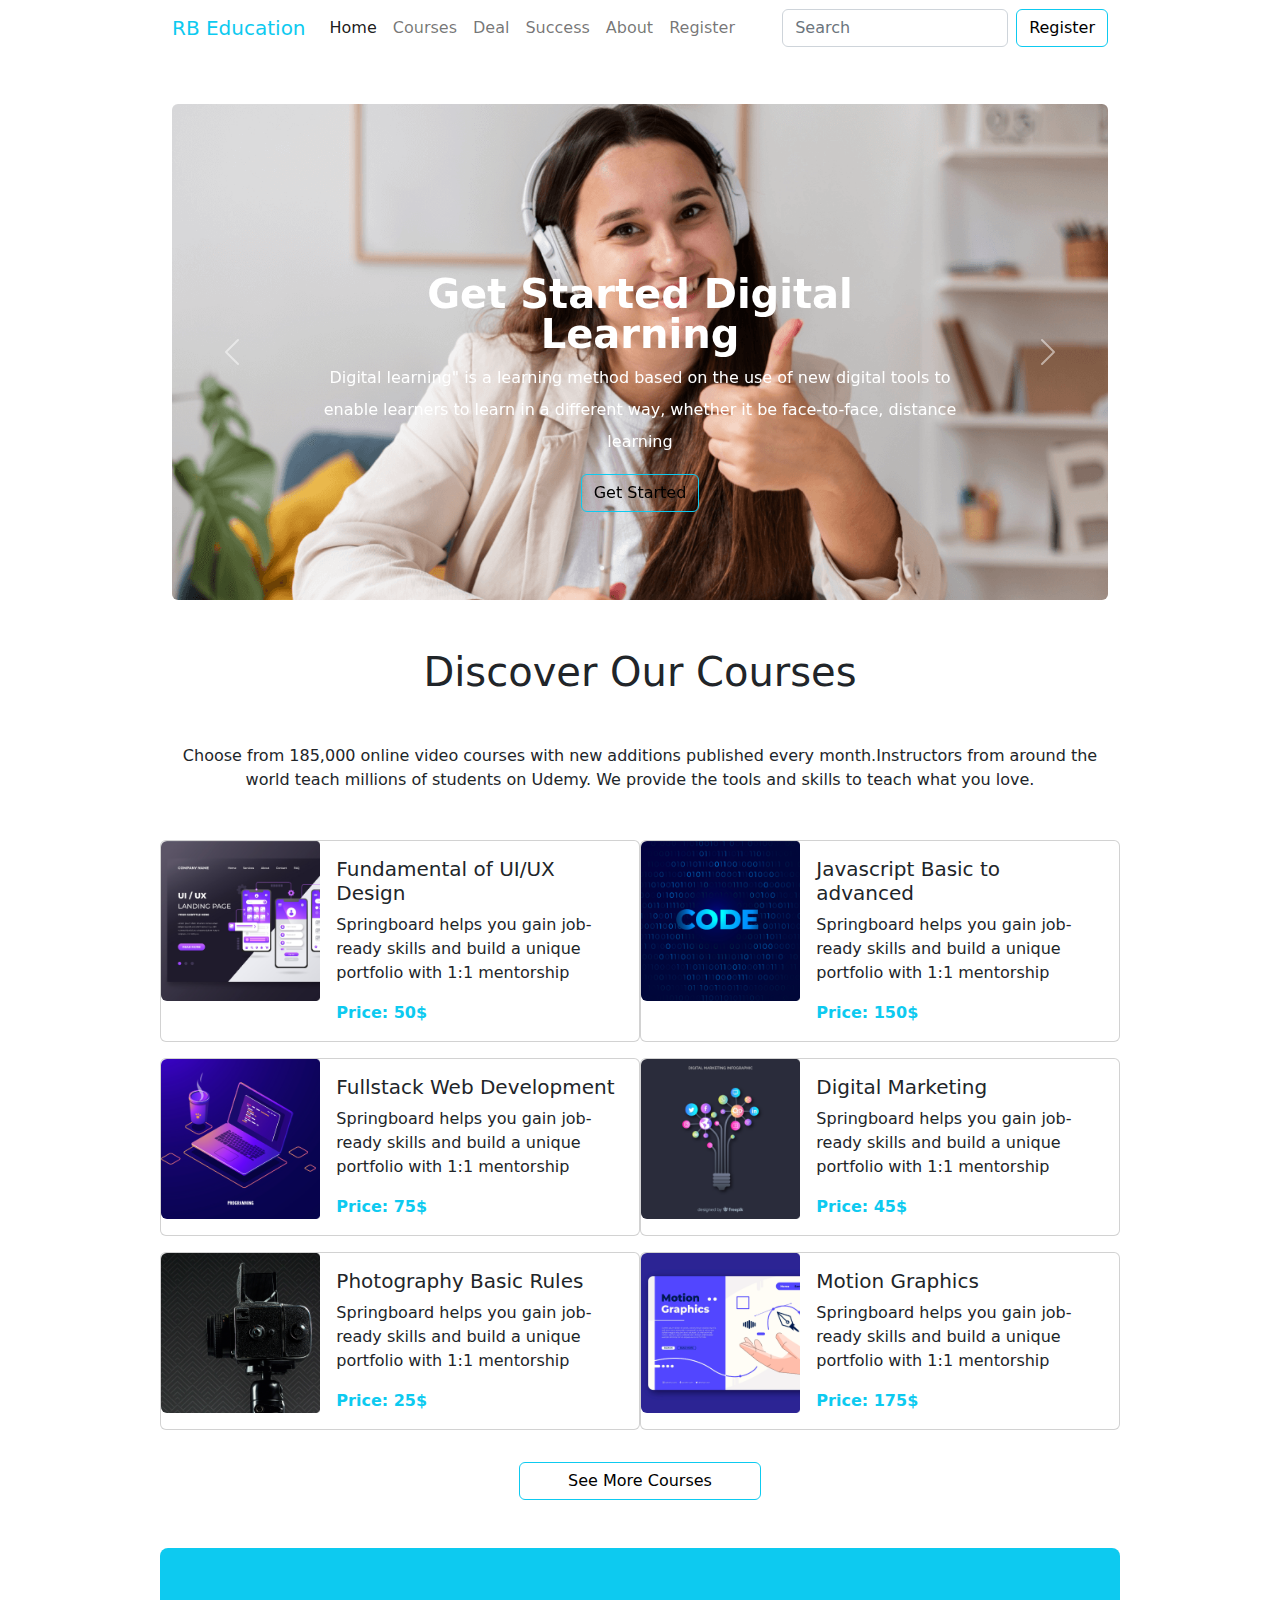
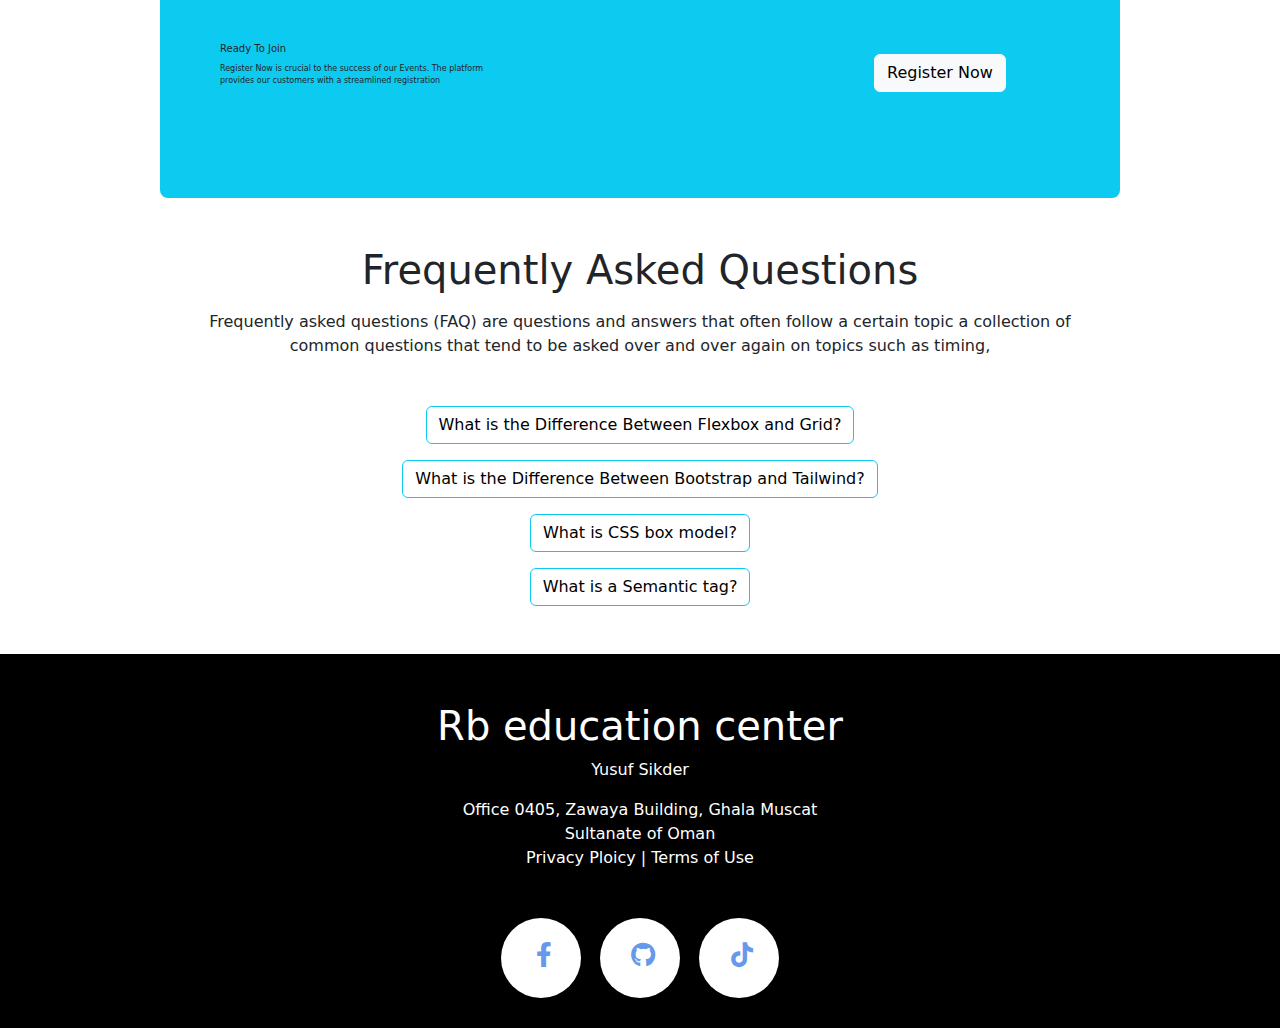
<file: index.html>
<!DOCTYPE html>
<html lang="en">
<head>
    <meta charset="UTF-8">
    <meta http-equiv="X-UA-Compatible" content="IE=edge">
    <meta name="viewport" content="width=device-width, initial-scale=1.0">
    <title>Rb education center</title>
   <!-- 
        all link is here 
    -->
    <link rel="stylesheet" href="css/style.css">
    <link rel="stylesheet" href="css/all.min.css">
    <link rel="stylesheet" href="css/bootstrap.min.css">
</head>
<body>
    <!-- 
        nav bar home manue start
     -->
     <header>
    <nav class="navbar navbar-expand-lg bg-white">
        <div class="container-fluid w-75">
          <a class="navbar-brand text-info" href="index.html">RB Education</a>
          <button class="navbar-toggler" type="button" data-bs-toggle="collapse" data-bs-target="#navbarSupportedContent" aria-controls="navbarSupportedContent" aria-expanded="false" aria-label="Toggle navigation">
            <span class="navbar-toggler-icon"></span>
          </button>
          <div class="collapse navbar-collapse" id="navbarSupportedContent">
            <ul class="navbar-nav me-auto mb-2 mb-lg-0">
              <li class="nav-item">
                <a class="nav-link active" aria-current="page" href="#">Home</a>
              </li>
              <li class="nav-item">
                <a class="nav-link" href="#">Courses</a>
              </li>
              <li class="nav-item">
                <a class="nav-link" href="#">Deal</a>
              </li>
              <li class="nav-item">
                <a class="nav-link" href="#">Success</a>
              </li>
              <li class="nav-item">
                <a class="nav-link" href="#">About</a>
              </li>
              <li class="nav-item">
                <a class="nav-link" href="#">Register</a>
              </li>
            </ul>
            <form class="d-flex" role="search">
              <input class="form-control me-2" type="search" placeholder="Search" aria-label="Search">
              <a class="btn btn-outline-info text-black" type="submit" href="register.html">Register</a>
            </form>
          </div>
        </div>
      </nav>
      </header>
      <!-- 
        nav bar home manue end
     -->

     <!-- 
        slider code start here
      -->
      <main>
     <div id="carouselExampleCaptions" class="carousel slide carousel-fade container-fluid w-75 mt-5" data-bs-ride="false">
        <div class="carousel-inner">
          <div class="carousel-item active">
            <img src="img/cover/cover-1.png" class="d-block w-100 rounded img-eft" alt="cover-1">
            <div class="carousel-caption d-none d-md-block">
              <h1 class="fw-bolder lh-1">Get Started Digital <br> Learning</h1>
              <p class="lh-lg">Digital learning" is a learning method based on the use of new digital tools to enable learners to learn in a different way, whether it be face-to-face, distance learning</p>
              <a class="btn btn-outline-info text-black mb-5" type="submit" href="register.html">Get Started</a>
            </div>
          </div>
          <div class="carousel-item">
            <img src="img/cover/rsz_cover-2.jpg" class="d-block w-100 rounded" alt="rsz_cover-2">
            <div class="carousel-caption d-none d-md-block">
              <h1 class="fw-bolder lh-1">Get Started Digital <br> Learning</h1>
              <p class="lh-lg">Digital learning" is a learning method based on the use of new digital tools to enable learners to learn in a different way, whether it be face-to-face, distance learning</p>
              <a class="btn btn-outline-info text-black mb-5" type="submit" href="register.html">Get Started</a>
            </div>
          </div>
          <div class="carousel-item">
            <img src="img/cover/rsz_12cover-3.jpg" class="d-block w-100 rounded" alt="rsz_12cover-3">
            <div class="carousel-caption d-none d-md-block">
              <h1 class="fw-bolder lh-1">Get Started Digital <br> Learning</h1>
              <p class="lh-lg">Digital learning" is a learning method based on the use of new digital tools to enable learners to learn in a different way, whether it be face-to-face, distance learning.</p>
              <a class="btn btn-outline-info text-black mb-5" type="submit" href="register.html">Get Started</a>
            </div>
          </div>
        </div>
        <button class="carousel-control-prev" type="button" data-bs-target="#carouselExampleCaptions" data-bs-slide="prev">
          <span class="carousel-control-prev-icon" aria-hidden="true"></span>
          <span class="visually-hidden">Previous</span>
        </button>
        <button class="carousel-control-next" type="button" data-bs-target="#carouselExampleCaptions" data-bs-slide="next">
          <span class="carousel-control-next-icon" aria-hidden="true"></span>
          <span class="visually-hidden">Next</span>
        </button>
      </div>
      </main>
      <!-- 
        slider code end here
      -->
      <!-- 
        courses section start 
     -->
     <section class="container-fluid w-75">
        <div>
            <h1 class="text-center mt-5">
                Discover Our Courses
            </h1>
            <p class="text-center mt-5">
                Choose from 185,000 online video courses with new additions published every month.Instructors from around the world teach millions of students on Udemy. We provide the tools and skills to teach what you love.
            </p>
        </div>
        </section>
        <section class="container-fluid w-75 mt-5">
            <div class="row row-cols-1 row-cols-md-2">
            <div class="card mb-3 p-0" style="max-width: 540px;">
                <div class="row g-0">
                  <div class="col-md-4">
                    <img src="img/course/course-1.png" class="img-fluid rounded-start w-autio" alt="course-1">
                  </div>
                  <div class="col-md-8">
                    <div class="card-body">
                      <h5 class="card-title">Fundamental of UI/UX Design</h5>
                      <p class="card-text">Springboard helps you gain job-ready skills and build a unique portfolio with 1:1 mentorship</p>
                      <p class="card-text text-info fw-bold">Price: 50$</p>
                    </div>
                  </div>
                </div>
              </div>
              <div class="card mb-3 p-0" style="max-width: 540px;">
                <div class="row g-0">
                  <div class="col-md-4">
                    <img src="img/course/course-2.png" class="img-fluid rounded-start" alt="course-1">
                  </div>
                  <div class="col-md-8">
                    <div class="card-body">
                      <h5 class="card-title">Javascript Basic to <br>advanced</h5>
                      <p class="card-text">Springboard helps you gain job-ready skills and build a unique portfolio with 1:1 mentorship</p>
                      <p class="card-text text-info fw-bold">Price: 150$</p>
                    </div>
                  </div>
                </div>
              </div>
              <div class="card mb-3 p-0" style="max-width: 540px;">
                <div class="row g-0">
                  <div class="col-md-4">
                    <img src="img/course/course-3.png" class="img-fluid rounded-start" alt="course-1">
                  </div>
                  <div class="col-md-8">
                    <div class="card-body">
                      <h5 class="card-title">Fullstack Web Development</h5>
                      <p class="card-text">Springboard helps you gain job-ready skills and build a unique portfolio with 1:1 mentorship</p>
                      <p class="card-text text-info fw-bold">Price: 75$</p>
                    </div>
                  </div>
                </div>
              </div>
              <div class="card mb-3 p-0" style="max-width: 540px;">
                <div class="row g-0">
                  <div class="col-md-4">
                    <img src="img/course/course-4.png" class="img-fluid rounded-start" alt="course-1">
                  </div>
                  <div class="col-md-8">
                    <div class="card-body">
                      <h5 class="card-title">Digital Marketing</h5>
                      <p class="card-text">Springboard helps you gain job-ready skills and build a unique portfolio with 1:1 mentorship</p>
                      <p class="card-text text-info fw-bold">Price: 45$</p>
                    </div>
                  </div>
                </div>
              </div>
              <div class="card mb-3 p-0" style="max-width: 540px;">
                <div class="row g-0">
                  <div class="col-md-4">
                    <img src="img/course/course-5.png" class="img-fluid rounded-start" alt="course-1">
                  </div>
                  <div class="col-md-8">
                    <div class="card-body">
                      <h5 class="card-title">Photography Basic Rules</h5>
                      <p class="card-text">Springboard helps you gain job-ready skills and build a unique portfolio with 1:1 mentorship</p>
                      <p class="card-text text-info fw-bold">Price: 25$</p>
                    </div>
                  </div>
                </div>
              </div>
              <div class="card mb-3 p-0" style="max-width: 540px;">
                <div class="row g-0">
                  <div class="col-md-4">
                    <img src="img/course/course-6.png" class="img-fluid rounded-start pb-0" alt="course-1">
                  </div>
                  <div class="col-md-8">
                    <div class="card-body">
                      <h5 class="card-title">Motion Graphics</h5>
                      <p class="card-text">Springboard helps you gain job-ready skills and build a unique portfolio with 1:1 mentorship</p>
                      <p class="card-text text-info fw-bold">Price: 175$</p>
                    </div>
                  </div>
                </div>
              </div>
              <div class="container-fluid w-75 text-center mt-3">
                <a class="btn btn-outline-info text-black px-5" type="submit" href="register.html">See More Courses</a>
              </div>
              
        </div>
     </section>

     <!-- 
        courses section end 
     -->
     <!-- 
        register now  section start 
     -->
        <section style="height: 250px;" class="container-fluid rounded-3 w-75 mt-5 bg-info d-flex align-items-center rg-now ">
            <div class="w-75">
                <h1 class="text-right ps-5">
                    Ready To Join
                </h1>
                <p class="text-right ps-5">
                    Register Now is crucial to the success of our Events. The platform <br> provides our customers with a streamlined registration
                </p>
            </div>
            <div class="">
                <!-- <a class="btn btn-light btn btn-outline-light  text-black px-5" type="submit" href="register.html">Registre Now</a> -->
                <button type="button" class="btn btn-light btn-outline-light text-black" data-bs-toggle="modal" data-bs-target="#exampleModal" data-bs-whatever="@mdo">Register Now</button>
        <div class="modal fade" id="exampleModal" tabindex="-1" aria-labelledby="exampleModalLabel" aria-hidden="true">
         <div class="modal-dialog">
          <div class="modal-content">
      <div class="modal-header">
        <h5 class="modal-title" id="exampleModalLabel">New message</h5>
        <button type="button" class="btn-close" data-bs-dismiss="modal" aria-label="Close"></button>
      </div>
      <div class="modal-body">
        <form>
          <div class="mb-3">
            <label for="recipient-name" class="col-form-label">Recipient:</label>
            <input type="text" class="form-control" id="recipient-name">
          </div>
          <div class="mb-3">
            <label for="message-text" class="col-form-label">Message:</label>
            <textarea class="form-control" id="message-text"></textarea>
          </div>
        </form>
      </div>
      <div class="modal-footer">
        <button type="button" class="btn btn-secondary" data-bs-dismiss="modal">Close</button>
        <button type="button" class="btn btn-primary">Send message</button>
      </div>
    </div>
  </div>
</div>
            </div>
        </section>
      <!-- 
        register now  section end 
     -->
     <!--
         Frequently Asked Questions Start
     -->
     <section class="container-fluid w-75 text-center my-5">
        <div>
            <h1 class="fw-boled">
                Frequently Asked Questions
            </h1>
            <p class="my-3">
                Frequently asked questions (FAQ) are questions and answers that often follow a certain topic a collection of common questions that tend to be asked over and over again on topics such as timing,
            </p>
        </div>
        <div class="my-5">
            <p>
                <a class="btn btn-outline-info text-black" data-bs-toggle="collapse" href="#collapseExample" role="button" aria-expanded="false" aria-controls="collapseExample">
                    What is the Difference Between Flexbox and Grid?
                </a>
              </p>
              <div class="collapse" id="collapseExample">
                <div class="card card-body">
                    This article is created to differentiate between flex and grid, the two values used to define the display property in CSS.The display: flex is used to create flexible items or simply used to create a flex container, where childrens of flex container becomes flex items, and all flex items becomes flexible to flow both vertically and horizontally. Whereas the display: grid is used to create layout based on rows and columns.
                </div>
              </div>
              <p>
                <a class="btn btn-outline-info text-black" data-bs-toggle="collapse" href="#collapseExample" role="button" aria-expanded="false" aria-controls="collapseExample">
                    What is the Difference Between Bootstrap and Tailwind?
                </a>
              </p>
              <div class="collapse" id="collapseExample">
                <div class="card card-body">
                    To create an interface between computers and people, developers use front-end frameworks. These frameworks are designed and developed to create sites for people. They allow developers and users to have adequate control. Bootstrap and Tailwind are also two such CSS front-end frameworks used on a large scale. No single web developer is not familiar with these two platforms.
                </div>
              </div>
              <p>
                <a class="btn btn-outline-info text-black" data-bs-toggle="collapse" href="#collapseExample" role="button" aria-expanded="false" aria-controls="collapseExample">
                    What is CSS box model?
                </a>
              </p>
              <div class="collapse" id="collapseExample">
                <div class="card card-body">
                    In CSS, the term "box model" is used when talking about design and layout.The CSS box model is essentially a box that wraps around every HTML element. It consists of: margins, borders, padding, and the actual content. The image below illustrates the box model:
                </div>
              </div>
              <p>
                <a class="btn btn-outline-info text-black" data-bs-toggle="collapse" href="#collapseExample" role="button" aria-expanded="false" aria-controls="collapseExample">
                    What is a  Semantic tag?
                </a>
              </p>
              <div class="collapse" id="collapseExample">
                <div class="card card-body">
                    Semantic Tagging is the process of associating an element from an ontology with some document, usually a computer file or website. Semantic tagging serves the goal of describing a document in order to facilitate better retrieval later on.
                </div>
              </div>
        </div>
     </section>
     <!--
         Frequently Asked Questions End
     -->
     <!--
         Trusted companies Section Start
     -->
     <section class="container-fluid w-75 text-center my-5 Trusted-companies">
        <h1>Trusted by over 800+ companies</h1>
        <div class="row row-cols-lg-6 my-5">
            <div class="col-md-2">
                <a href="#"><img src="img/company/company-1.png" class="img-fluid rounded-start w-autio" alt="company-1"></a>
              </div>
              <div class="col-md-2">
               <a href="#"> <img src="img/company/company-2.png" class="img-fluid rounded-start w-autio" alt="company-2"></a>
              </div>
              <div class="col-md-2">
               <a href="#"> <img src="img/company/company-3.png" class="img-fluid rounded-start w-autio" alt="company-3"></a>
              </div>
              <div class="col-md-2">
               <a href="#"> <img src="img/company/company-4.png" class="img-fluid rounded-start w-autio" alt="company-4"></a>
              </div>
              <div class="col-md-2">
                <a href="#"><img src="img/company/company-5.png" class="img-fluid rounded-start w-autio" alt="company-5"></a>
              </div>
              <div class="col-md-2">
                <a href="#"><img src="img/company/company-6.png" class="img-fluid rounded-start w-autio" alt="company-6"></a>
              </div>
        </div>
     </section>

     <!--
         Trusted companies Section End
     -->
      <!--
         Footer Section Start
     -->
        <footer class="container-fluid text-center bg-black text-white">
            <section class="container-fluid my-5 pt-5">
                <h1 >
                    Rb education center
                </h1>
                <p>
                    Yusuf Sikder
                </p>
                <p>
                    Office 0405, Zawaya Building, Ghala Muscat <br> Sultanate of Oman <br>Privacy Ploicy | Terms of Use
                </p>
            </section>
            <section class="animation-icon">
                <div class="btn">
                    <div class="icon">
                        <i class="fa-brands fa-facebook-f"></i>
                    </div>
                    <span>Facebook</span>
                </div>
                <div class="btn">
                    <div class="icon">
                       <i class="fa-brands fa-github"></i>
                    </div>
                    <span>Github</span>
                </div>
                <div class="btn">
                    <div class="icon">
                        <i class="fa-brands fa-tiktok"></i>
                    </div>
                    <span>Tiktok</span>
                </div>
            </section>
        </footer>
       <!--
         Footer Section End
     -->
    <!--
         js link 
     -->
    <script src="js/bootstrap.min.js"></script>
</body>
</html>
</file>
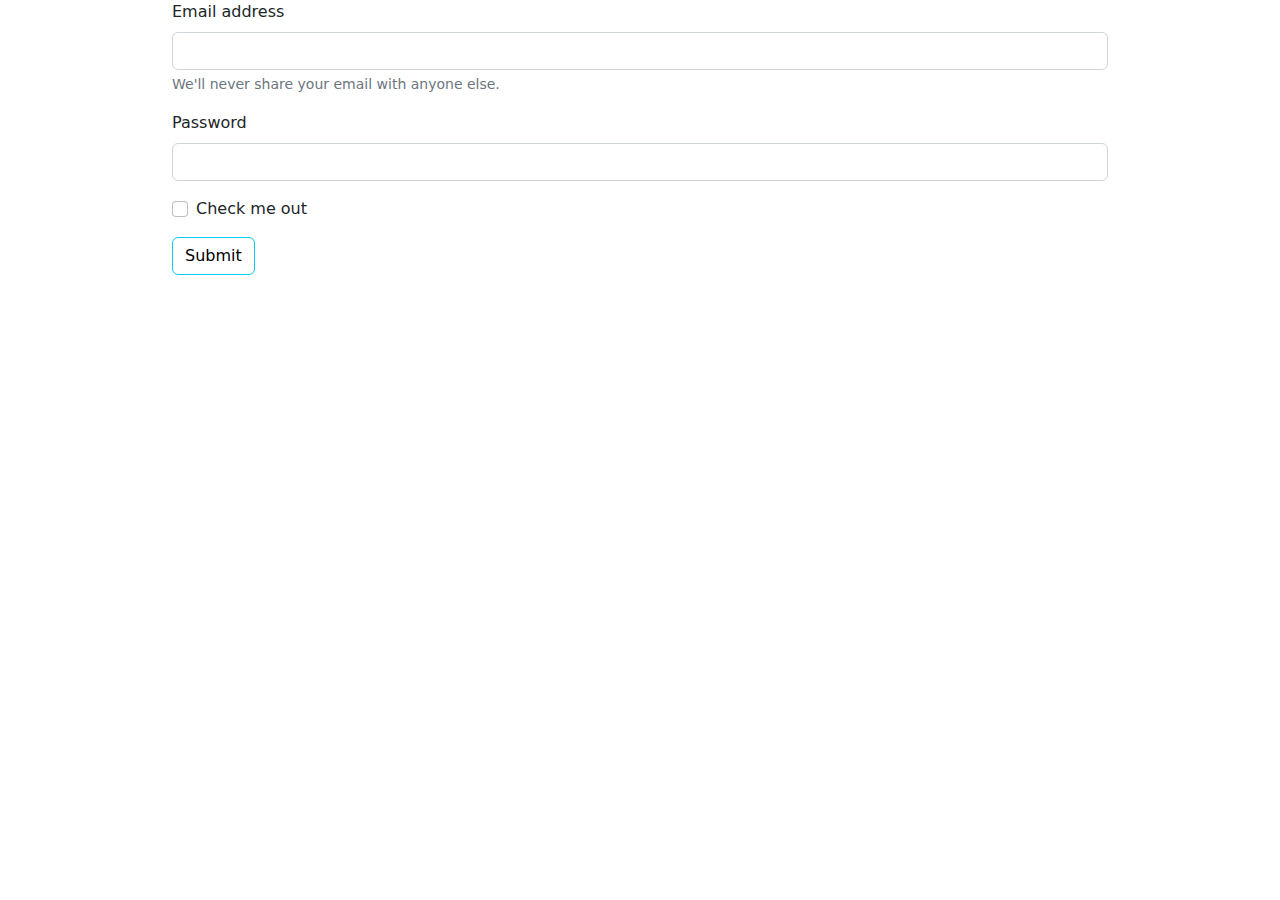
<file: register.html>
<!DOCTYPE html>
<html lang="en">
<head>
    <meta charset="UTF-8">
    <meta http-equiv="X-UA-Compatible" content="IE=edge">
    <meta name="viewport" content="width=device-width, initial-scale=1.0">
    <title>Rb education center</title>
   <!-- 
        all link is here 
    -->
    <link rel="stylesheet" href="css/style.css">
    <link rel="stylesheet" href="css/all.min.css">
    <link rel="stylesheet" href="css/bootstrap.min.css">
</head>
<body>
    <div class="container-fluid w-75">
        <form>
            <div class="mb-3">
              <label for="exampleInputEmail1" class="form-label">Email address</label>
              <input type="email" class="form-control" id="exampleInputEmail1" aria-describedby="emailHelp">
              <div id="emailHelp" class="form-text">We'll never share your email with anyone else.</div>
            </div>
            <div class="mb-3">
              <label for="exampleInputPassword1" class="form-label">Password</label>
              <input type="password" class="form-control" id="exampleInputPassword1">
            </div>
            <div class="mb-3 form-check">
              <input type="checkbox" class="form-check-input" id="exampleCheck1">
              <label class="form-check-label" for="exampleCheck1">Check me out</label>
            </div>
            <a type="submit" class="btn btn-outline-info text-black" href="index.html">Submit</a>
          </form>
    </div>

    
    <!--
         js link 
     -->
    <script src="js/bootstrap.min.js"></script>
</body>
</html>
</file>
<file: css/style.css>
.animation-icon{
    padding-bottom: 30px;
   
}
.animation-icon .btn{
    display: inline-block;
    height: 80px;
    width: 80px;
    margin: 0 7px;
    background-color: #FFFFFF;
    border-radius: 50px;
    overflow: hidden;
    cursor: pointer;
    box-shadow: 0px 10px 10px rgba(0,0,0,0.1);
    transition: all 0.3s ease-out;
}
.animation-icon .btn:hover{
    width: 200px;

}
.animation-icon .btn .icon{
    display: inline-block;
    height: 60px;
    width: 60px;
    border-radius: 50px;
    box-sizing: border-box;
    line-height: 60px;
    text-align: center;
}
.animation-icon .btn .icon i{
    font-size: 25px;
    line-height: 60px;
    color: rgb(103, 152, 236);
}
.animation-icon .btn span{
    font-size: 20px;
    font-weight: 500;
    line-height: 60px;
    margin-left: 10px;
    color:rgb(103, 152, 236);
}
@media only screen and (max-width:688px){
    }
    .rg-now h1{
        font-size: 10px;
    }
    .rg-now p{
        font-size: 8px;
    }
    .Trusted-companies{
        display: none;
    }
@media only screen and (min-width:689px) and (max-width:992px){
    .Trusted-companies{
        display: none;
    }
}
</file>
